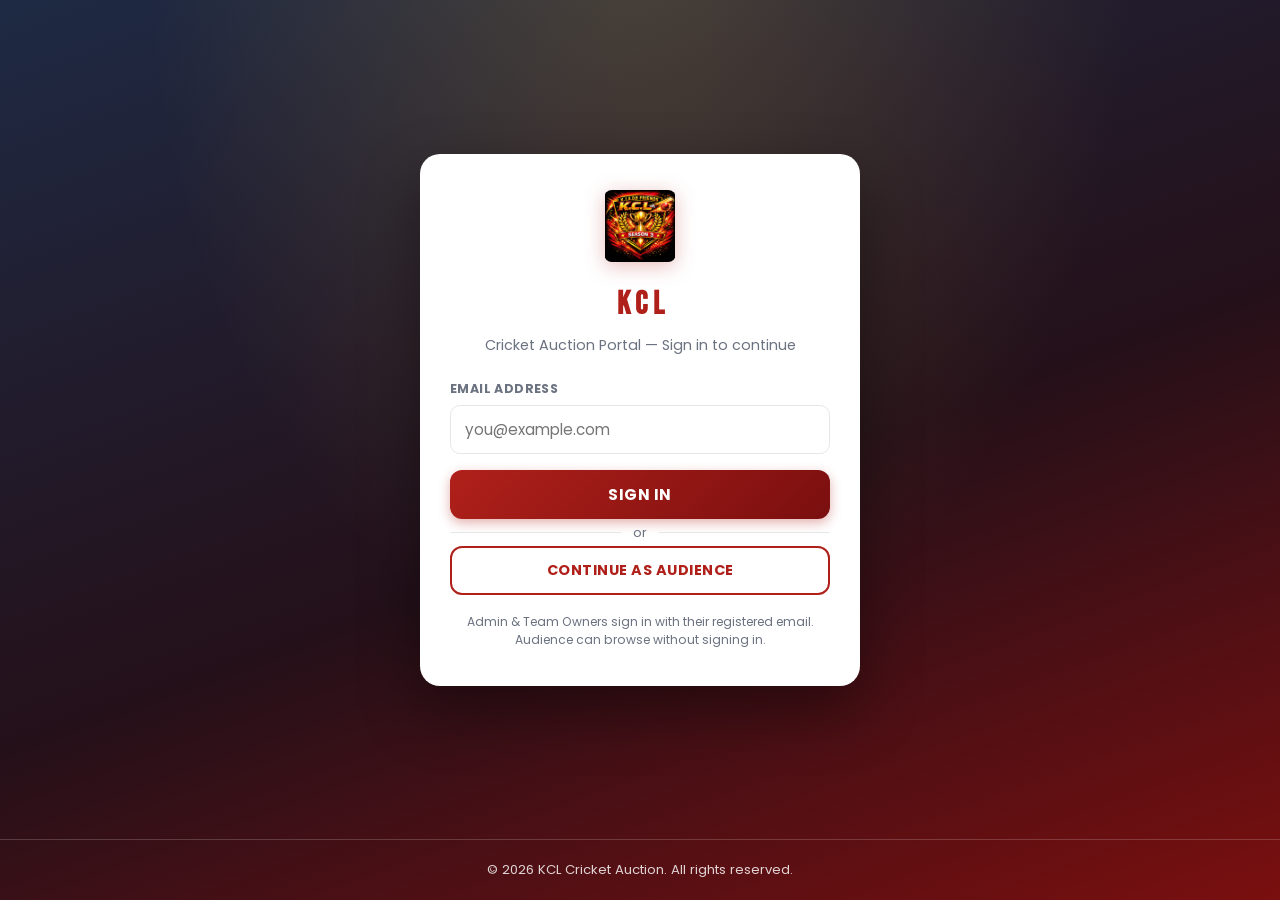
<file: index.html>
<!DOCTYPE html>
<html lang="en">
<head>
  <meta charset="UTF-8" />
  <meta name="viewport" content="width=device-width, initial-scale=1.0" />
  <title>KCL — Cricket Auction</title>
  <link rel="preconnect" href="https://fonts.googleapis.com" />
  <link rel="preconnect" href="https://fonts.gstatic.com" crossorigin />
  <link rel="preconnect" href="https://cdn.jsdelivr.net" />
  <link rel="preconnect" href="https://oaznjrsrkrxnsvqdrsxb.supabase.co" crossorigin />
  <link href="https://fonts.googleapis.com/css2?family=Bebas+Neue&family=Poppins:wght@400;600;700;800&display=swap" rel="stylesheet" media="print" onload="this.media='all'" />
  <noscript><link href="https://fonts.googleapis.com/css2?family=Bebas+Neue&family=Poppins:wght@400;600;700;800&display=swap" rel="stylesheet" /></noscript>
  <link rel="stylesheet" href="styles.css" />
  <script>try{var __s=JSON.parse(localStorage.getItem("kclwind_session")||"null");if(!__s||__s.role!=="owner")document.documentElement.classList.add("no-owner-links")}catch(e){document.documentElement.classList.add("no-owner-links")}</script>
</head>
<body>
  <header class="site-header">
    <div class="container header-inner">
      <a class="brand" href="index.html" style="text-decoration:none;color:inherit">
        <img class="brand-logo brand-logo-img" src="img/logo.jpeg" alt="KCL" />
        <div>
          <h1 class="brand-name">KCL</h1>
          <p class="brand-tag">Cricket Auction Portal</p>
        </div>
      </a>
      <nav class="nav">
        <a href="index.html" class="active">Home</a>
        <a href="tournament.html">Tournament</a>
        <a href="auction.html">Auction</a>
        <a href="matches.html">Matches</a>
        <a href="standings.html">Standings</a>
        <a href="my-auction.html">My Auction</a>
        <a href="teams.html">Teams</a>
        <a href="players.html">Players</a>
        <a href="links.html">Links</a>
        <a href="notes.html">Notes</a>
      </nav>
    </div>
  </header>

  <main class="container">
    <section class="hero">
      <div class="hero-badge">
        <svg viewBox="0 0 48 48" aria-hidden="true">
          <path d="M24 3 L42 9 V24 C42 34 34 41 24 45 C14 41 6 34 6 24 V9 Z" fill="#fff" opacity=".95"/>
          <path d="M15 13 Q21 20 15 27" fill="none" stroke="#B0201A" stroke-width="2.2" stroke-linecap="round"/>
          <path d="M33 13 Q27 20 33 27" fill="none" stroke="#B0201A" stroke-width="2.2" stroke-linecap="round"/>
          <circle cx="24" cy="19" r="4.5" fill="#B0201A"/>
          <path d="M24 25 L24 34 M19 30 L29 30" stroke="#F5C542" stroke-width="2.2" stroke-linecap="round"/>
        </svg>
      </div>
      <h2>KCL Cricket Auction</h2>
      <p class="hero-sub">Tournament · Auction · Teams · Players — all in one portal</p>
      <div class="hero-chips">
        <span class="chip">🏆 Auction Portal</span>
        <span class="chip live hidden" id="hero-live-chip">● Live Now</span>
      </div>
      <a href="live.html" class="btn btn-live view-auction-btn hidden">▶ View Live Auction</a>
    </section>

    <section class="page-grid">
      <a class="page-card" href="tournament.html">
        <h3>Tournament</h3>
        <p>Name, ground and match schedule.</p>
      </a>
      <a class="page-card" href="auction.html">
        <h3>Auction</h3>
        <p>Auction name and date &amp; time.</p>
      </a>
      <a class="page-card" href="matches.html">
        <h3>Matches</h3>
        <p>Fixtures, live scores and scorecards.</p>
      </a>
      <a class="page-card" href="standings.html">
        <h3>Standings</h3>
        <p>Points table, match awards and tournament leaders.</p>
      </a>
      <a class="page-card accent" href="my-tournament.html">
        <h3>My Tournament</h3>
        <p>Your team, captain and budget.</p>
      </a>
      <a class="page-card accent" href="my-auction.html">
        <h3>My Auction</h3>
        <p>Your auction team, purse and status.</p>
      </a>
      <a class="page-card" href="teams.html">
        <h3>Teams</h3>
        <p>All participating teams.</p>
      </a>
      <a class="page-card" href="players.html">
        <h3>Players</h3>
        <p>Player list with roles &amp; base prices.</p>
      </a>
      <a class="page-card accent" href="notes.html">
        <h3>My Notes</h3>
        <p>Private strategy notes for the auction.</p>
      </a>
      <a class="page-card" href="links.html">
        <h3>Important Links</h3>
        <p>Rules, streaming and other URLs.</p>
      </a>
    </section>
  </main>

  <footer class="site-footer">
    <div class="container">
      <p>© <span id="year"></span> KCL Cricket Auction. All rights reserved.</p>
    </div>
  </footer>

  <script src="app.js"></script>
</body>
</html>
</file>
<file: styles.css>
/* ============================================================
   KCL WIND — Cricket Auction Portal
   Modern mobile-first design system
   ============================================================ */

:root {
  --red: #B0201A;
  --red-dark: #7A0F0F;
  --maroon: #7A0F0F;
  --navy: #1E2A44;
  --gold: #F5C542;
  --ink: #1F2937;
  --muted: #6B7280;
  --line: #E5E7EB;
  --bg: #F5F6FA;
  --white: #FFFFFF;
  --green: #16A34A;
  --danger: #DC2626;
  --blue: #2F5BEA;
  --purple: #6D3FE0;
  --teal: #14B8A6;
  --orange: #F97316;
  --cyan: #0EA5E9;
  --radius: 16px;
  --shadow: 0 4px 14px rgba(0,0,0,.08);
  --font: "Poppins", "Segoe UI", system-ui, sans-serif;
  --font-display: "Bebas Neue", "Oswald", "Poppins", sans-serif;
}

* { box-sizing: border-box; margin: 0; padding: 0; }

body {
  font-family: var(--font);
  background: var(--bg);
  color: var(--ink);
  line-height: 1.5;
  -webkit-font-smoothing: antialiased;
}

h1, h2, h3, .brand-name, .section-head h2, .stage-name,
.hero h2, .login-title, .my-team-name {
  font-family: var(--font-display);
  letter-spacing: .5px;
}

.container { max-width: 960px; margin: 0 auto; padding: 0 16px; }
.hidden { display: none !important; }
/* Owner-only nav links hidden until role is known (prevents flash) */
html.no-owner-links a[href="my-tournament.html"],
html.no-owner-links a[href="my-auction.html"],
html.no-owner-links a[href="my-team.html"],
html.no-owner-links a[href="notes.html"] { display: none; }
html.no-owner-links .owner-only-section { display: none; }

/* ============ TOP APP BAR ============ */
.site-header {
  background: linear-gradient(135deg, var(--navy) 0%, var(--maroon) 100%);
  position: sticky; top: 0; z-index: 50;
  box-shadow: 0 4px 18px rgba(0,0,0,.25);
}
/* Header spans full width — no centered container */
.site-header .header-inner {
  max-width: none; margin: 0; padding-left: 20px; padding-right: 20px;
}
.header-inner {
  display: flex; align-items: center; justify-content: space-between;
  gap: 10px; padding-top: 10px; padding-bottom: 10px;
  width: 100%;
}
.header-inner > .brand { flex-shrink: 0; }
.header-inner > .nav {
  flex: 1; justify-content: center; min-width: 0;
  flex-wrap: nowrap; overflow-x: auto; scrollbar-width: none;
  gap: 6px;
}
.header-inner > .nav::-webkit-scrollbar { display: none; }
.header-user {
  display: flex; align-items: center; gap: 12px;
  margin-left: auto; flex-shrink: 0;
}
.brand { display: flex; align-items: center; gap: 10px; text-decoration: none; }
.brand-logo { width: 42px; height: 42px; flex-shrink: 0; filter: drop-shadow(0 2px 6px rgba(0,0,0,.3)); }
.brand-logo-img { object-fit: contain; border-radius: 8px; }
.brand-name {
  font-size: 1.3rem; color: #fff; line-height: 1;
  letter-spacing: 4px; margin-right: -4px;
}
.brand-tag {
  font-size: .62rem; color: rgba(255,255,255,.75); letter-spacing: 2px;
  text-transform: uppercase; font-weight: 600;
}
.nav {
  display: flex; gap: 2px; flex-wrap: wrap; align-items: center;
  overflow-x: auto; scrollbar-width: none;
}
.nav::-webkit-scrollbar { display: none; }
.nav a {
  text-decoration: none; color: rgba(255,255,255,.85);
  font-weight: 600; font-size: 13px; text-transform: uppercase; letter-spacing: .4px;
  padding: 6px 10px; border-radius: 8px; white-space: nowrap;
}
.nav a:hover { background: rgba(255,255,255,.12); color: #fff; }
.nav a.active {
  background: var(--red); color: #fff;
  box-shadow: 0 2px 8px rgba(176,32,26,.5);
}
.user-chip {
  font-size: .72rem; font-weight: 700; color: #fff;
  background: rgba(255,255,255,.15); border: 1px solid rgba(255,255,255,.3);
  padding: 5px 10px; border-radius: 999px; white-space: nowrap;
}
.logout-link {
  color: #FFD34D !important; text-decoration: none;
  font-weight: 700; font-size: .8rem; text-transform: uppercase; letter-spacing: .4px;
  padding: 8px 10px; border-radius: 8px; white-space: nowrap;
}
.logout-link:hover { background: rgba(255,211,77,.15) !important; }

/* ============ HERO BANNER ============ */
.hero {
  position: relative; overflow: hidden;
  background:
    radial-gradient(ellipse at 80% -20%, rgba(245,197,66,.25), transparent 55%),
    linear-gradient(135deg, var(--navy) 0%, #2A1A2E 55%, var(--maroon) 100%);
  border-radius: var(--radius);
  padding: 36px 24px; text-align: center; color: #fff;
  box-shadow: var(--shadow);
}
.hero::before {
  content: ""; position: absolute; inset: 0; opacity: .14;
  background-image:
    radial-gradient(circle at 15% 20%, #fff 0 2px, transparent 3px),
    radial-gradient(circle at 85% 30%, #fff 0 2px, transparent 3px),
    radial-gradient(circle at 50% 80%, #fff 0 2px, transparent 3px);
}
.hero-badge {
  width: 84px; height: 84px; margin: 0 auto 14px; position: relative;
  background: rgba(255,255,255,.1); border: 2px solid rgba(255,255,255,.35);
  border-radius: 50%; display: flex; align-items: center; justify-content: center;
  backdrop-filter: blur(4px);
}
.hero-badge svg { width: 56px; height: 56px; }
.hero h2 {
  font-size: clamp(1.9rem, 5vw, 2.8rem); color: #fff; margin-bottom: 6px;
  text-transform: uppercase;
}
.hero-sub { color: rgba(255,255,255,.8); font-size: .95rem; margin-bottom: 16px; }
.hero-chips { display: flex; gap: 8px; justify-content: center; flex-wrap: wrap; margin-bottom: 18px; }
.chip {
  background: rgba(255,255,255,.12); border: 1px solid rgba(255,255,255,.3);
  color: #fff; font-size: .75rem; font-weight: 700; padding: 5px 12px;
  border-radius: 999px; text-transform: uppercase; letter-spacing: .5px;
}
.chip.live { background: var(--green); border-color: var(--green); }

body:not(.login-body) {
  display: flex; flex-direction: column; min-height: 100vh;
}
body:not(.login-body) main { flex: 1; width: 100%; }

/* ============ PAGE GRID / CARDS ============ */
.page-title {
  font-family: var(--font-display); font-size: 2.1rem; letter-spacing: 1px;
  color: var(--navy); margin-bottom: -8px;
}
main { padding: 28px 0 56px; display: flex; flex-direction: column; gap: 20px; }
.page-grid {
  display: grid; grid-template-columns: repeat(auto-fill, minmax(200px, 1fr));
  gap: 14px; padding-bottom: 8px;
}
.page-card {
  display: block; background: var(--white); border-radius: var(--radius);
  padding: 20px 18px; text-decoration: none; color: var(--ink);
  box-shadow: var(--shadow); border: 1px solid rgba(0,0,0,.04);
  transition: transform .15s, box-shadow .15s;
  position: relative; overflow: hidden;
}
.page-card::before {
  content: ""; position: absolute; top: 0; left: 0; right: 0; height: 4px;
  background: linear-gradient(90deg, var(--red), var(--gold));
}
.page-card:hover { transform: translateY(-3px); box-shadow: 0 10px 24px rgba(0,0,0,.12); }
.page-card h3 {
  font-family: var(--font-display); font-size: 1.3rem; letter-spacing: 1px;
  color: var(--red); margin-bottom: 6px; text-transform: uppercase;
}
.page-card p { font-size: .82rem; color: var(--muted); }
.page-card.accent::before { background: linear-gradient(90deg, var(--purple), var(--cyan)); }
.page-card.accent h3 { color: var(--purple); }

.card {
  background: var(--white); border-radius: var(--radius);
  padding: 22px; box-shadow: var(--shadow); border: 1px solid rgba(0,0,0,.04);
}
.accent-card { border-top: 4px solid var(--red); }
.section-head {
  display: flex; align-items: center; justify-content: space-between;
  margin-bottom: 16px; gap: 12px; flex-wrap: wrap;
}
.section-head h2 {
  font-size: 1.5rem; color: var(--ink); text-transform: uppercase;
}
.accent-card .section-head h2 { color: var(--red); }

/* ============ STAT CARDS ============ */
.stat-grid {
  display: grid; grid-template-columns: repeat(2, 1fr); gap: 12px;
}
.stat-card {
  background: var(--white); border-radius: 14px; padding: 14px;
  box-shadow: var(--shadow); display: flex; align-items: center; gap: 12px;
}
.stat-icon {
  width: 44px; height: 44px; border-radius: 12px; flex-shrink: 0;
  display: flex; align-items: center; justify-content: center;
  color: #fff; font-size: 1.2rem;
}
.stat-label { font-size: .7rem; color: var(--muted); text-transform: uppercase;
  letter-spacing: .5px; font-weight: 700; }
.stat-value { font-size: 1.25rem; font-weight: 800; }
.stat-blue .stat-icon { background: var(--blue); } .stat-blue .stat-value { color: var(--blue); }
.stat-purple .stat-icon { background: var(--purple); } .stat-purple .stat-value { color: var(--purple); }
.stat-teal .stat-icon { background: var(--teal); } .stat-teal .stat-value { color: var(--teal); }
.stat-orange .stat-icon { background: var(--orange); } .stat-orange .stat-value { color: var(--orange); }
.stat-red .stat-icon { background: var(--red); } .stat-red .stat-value { color: var(--red); }
.stat-cyan .stat-icon { background: var(--cyan); } .stat-cyan .stat-value { color: var(--cyan); }

/* ============ TABS & CHIPS ============ */
.tabs {
  display: flex; gap: 4px; overflow-x: auto; scrollbar-width: none;
  border-bottom: 2px solid var(--line); padding-bottom: 0;
}
.tabs::-webkit-scrollbar { display: none; }
.tab-btn {
  background: none; border: none; cursor: pointer;
  font-family: var(--font); font-size: .82rem; font-weight: 700;
  text-transform: uppercase; letter-spacing: .5px; color: var(--muted);
  padding: 10px 14px; border-bottom: 3px solid transparent; white-space: nowrap;
}
.tab-btn.active { color: var(--red); border-bottom-color: var(--red); }
.chip-row { display: flex; gap: 8px; flex-wrap: wrap; }
.filter-chip {
  border: 1.5px solid var(--line); background: var(--white); color: var(--muted);
  font-family: var(--font); font-size: .78rem; font-weight: 700;
  padding: 6px 14px; border-radius: 999px; cursor: pointer;
}
.filter-chip.active { background: var(--red); border-color: var(--red); color: #fff; }

/* ============ DETAIL GRID ============ */
.detail-grid {
  display: grid; grid-template-columns: repeat(auto-fit, minmax(200px, 1fr));
  gap: 12px;
}
.detail {
  background: var(--bg); border: 1px solid var(--line);
  border-radius: 12px; padding: 14px 16px;
}
.detail .label {
  display: block; font-size: .7rem; text-transform: uppercase;
  letter-spacing: .6px; color: var(--muted); margin-bottom: 4px; font-weight: 700;
}
.detail .value { font-size: 1.05rem; font-weight: 700; }

/* ============ BUTTONS ============ */
.btn {
  display: inline-flex; align-items: center; justify-content: center; gap: 6px;
  text-decoration: none; border: none; border-radius: 12px;
  padding: 11px 18px; font-family: var(--font);
  font-size: .85rem; font-weight: 700; text-transform: uppercase; letter-spacing: .5px;
  cursor: pointer; transition: background .15s, transform .05s, box-shadow .15s;
}
.btn:active { transform: scale(.97); }
.btn-primary {
  background: linear-gradient(135deg, var(--red), var(--red-dark));
  color: #fff; box-shadow: 0 4px 12px rgba(176,32,26,.35);
}
.btn-primary:hover { box-shadow: 0 6px 18px rgba(176,32,26,.45); }
.btn-edit { background: #FEF2F2; color: var(--red); }
.btn-edit:hover { background: #FEE2E2; }
.btn-cancel { background: #F3F4F6; color: var(--ink); }
.btn-cancel:hover { background: #E5E7EB; }
.btn-danger { background: #FEE2E2; color: var(--danger); padding: 7px 11px; font-size: .75rem; }
.btn-danger:hover { background: #FECACA; }
.btn-live { background: var(--green); color: #fff; }
.btn-live:hover { background: #15803D; }
.btn-end { background: #fff; color: var(--danger); border: 2px solid var(--danger); }
.btn-end:hover { background: #FEF2F2; }
.btn-secondary-green { background: #fff; color: var(--green); border: 2px solid var(--green); }
.btn-secondary-red { background: #fff; color: var(--red); border: 2px solid var(--red); }
.btn-secondary-teal { background: #fff; color: var(--teal); border: 2px solid var(--teal); }
.btn-secondary-blue { background: #fff; color: var(--blue); border: 2px solid var(--blue); }

/* Floating action button */
.fab {
  position: fixed; right: 18px; bottom: 18px; z-index: 60;
  width: 56px; height: 56px; border-radius: 50%; border: none;
  background: linear-gradient(135deg, var(--red), var(--red-dark));
  color: #fff; font-size: 1.6rem; font-weight: 700; cursor: pointer;
  box-shadow: 0 8px 22px rgba(176,32,26,.45);
  display: flex; align-items: center; justify-content: center;
  transition: transform .15s;
}
.fab:hover { transform: scale(1.08); }

/* Sticky bottom action bar (auction page) */
.bottom-bar {
  position: sticky; bottom: 0; z-index: 40;
  display: flex; gap: 10px; padding: 12px 0;
  background: linear-gradient(transparent, var(--bg) 30%);
}
.bottom-bar .btn { flex: 1; padding: 14px; font-size: .95rem; }

/* ============ FORMS ============ */
.edit-form {
  display: flex; flex-direction: column; gap: 14px; margin-top: 8px;
}
.edit-form label {
  font-size: .8rem; font-weight: 700; color: var(--muted);
  text-transform: uppercase; letter-spacing: .4px;
  display: flex; flex-direction: column; gap: 6px;
}
.edit-form input, .edit-form select, .edit-form textarea {
  padding: 12px 14px; border: 1.5px solid var(--line); border-radius: 10px;
  font-size: .95rem; font-family: var(--font); background: var(--white);
  width: 100%; color: var(--ink); transition: border-color .15s, box-shadow .15s;
}
.edit-form input:focus, .edit-form select:focus, .edit-form textarea:focus {
  outline: none; border-color: var(--red);
  box-shadow: 0 0 0 3px rgba(176,32,26,.12);
}
.edit-form textarea { resize: vertical; min-height: 90px; }
.notes-hint { color: var(--muted); font-size: .85rem; margin: -8px 0 14px; }
.note-text { white-space: pre-wrap; word-break: break-word; }
.form-actions { display: flex; gap: 10px; }
.form-actions .btn-primary { flex: 1; padding: 13px; }
.player-move-dialog {
  width: min(420px, calc(100% - 32px)); border: 0; border-radius: 16px;
  padding: 22px; box-shadow: 0 16px 48px rgba(0,0,0,.24);
}
.player-move-dialog::backdrop { background: rgba(15,23,42,.5); }
.player-move-dialog p { margin: 0 0 20px; font-weight: 600; }

/* Role picker — circular icon buttons */
.role-select-hidden { display: none; }
.role-picker { display: flex; gap: 10px; flex-wrap: wrap; }
.role-btn {
  flex: 1; min-width: 70px; display: flex; flex-direction: column;
  align-items: center; gap: 4px; padding: 10px 6px;
  background: var(--white); border: 2px solid var(--line); border-radius: 14px;
  font-family: var(--font); font-size: .68rem; font-weight: 700;
  color: var(--muted); cursor: pointer; transition: all .15s;
}
.role-btn .role-ico { font-size: 1.3rem; }
.role-btn:hover { border-color: var(--red); color: var(--red); }
.role-btn.active {
  background: var(--red); border-color: var(--red); color: #fff;
  box-shadow: 0 4px 12px rgba(176,32,26,.35);
}

/* ============ ITEM LISTS ============ */
.item-list { display: flex; flex-direction: column; gap: 10px; }
.item {
  display: flex; align-items: center; justify-content: space-between;
  gap: 12px; padding: 14px 16px;
  border: 1px solid var(--line); border-radius: 14px; background: var(--white);
  box-shadow: 0 1px 4px rgba(0,0,0,.04);
}
.item .item-main { flex: 1; min-width: 0; }
.item .item-title { font-weight: 700; font-size: .98rem; }
.item .item-sub { font-size: .8rem; color: var(--muted); margin-top: 2px; }
.item .item-actions { display: flex; gap: 6px; flex-shrink: 0; }
/* Clickable match cards — whole card opens the scorecard */
.match-item { cursor: pointer; transition: box-shadow .15s ease, transform .15s ease, border-color .15s ease; }
.match-item:hover { transform: translateY(-2px); box-shadow: 0 6px 18px rgba(0,0,0,.10); border-color: #F3C6C4; }
.match-item:active { transform: translateY(0); }
.match-item:focus-visible { outline: 2px solid var(--red); outline-offset: 2px; }
.empty-state {
  text-align: center; color: var(--muted); padding: 32px 0; font-size: .95rem;
}
.empty-state .empty-emoji { font-size: 2.4rem; display: block; margin-bottom: 8px; }
.badge {
  display: inline-block; background: #FEF2F2; color: var(--red);
  font-size: .7rem; font-weight: 700; padding: 3px 10px; border-radius: 999px;
  text-transform: uppercase; letter-spacing: .4px;
}
.link-item a { color: var(--red); font-weight: 600; text-decoration: none; word-break: break-all; }
.link-item a:hover { text-decoration: underline; }

/* ============ LIVE AUCTION CONTROLS ============ */
.auction-controls {
  display: flex; align-items: center; gap: 12px; flex-wrap: wrap;
  margin: 18px 0 4px;
}
.live-badge {
  background: var(--green); color: #fff; font-weight: 800; font-size: .8rem;
  padding: 6px 14px; border-radius: 999px; letter-spacing: .5px;
  text-transform: uppercase;
  animation: pulse 1.4s ease-in-out infinite;
}
@keyframes pulse { 0%,100% { opacity: 1; } 50% { opacity: .55; } }

/* ============ PLAYER PHOTOS ============ */
.player-thumb {
  width: 52px; height: 52px; border-radius: 50%; object-fit: cover;
  border: 2.5px solid var(--red); flex-shrink: 0;
  box-shadow: 0 2px 8px rgba(176,32,26,.2);
}
.player-thumb-empty {
  display: flex; align-items: center; justify-content: center;
  background: linear-gradient(135deg, #FEF2F2, #FEE2E2); font-size: 1.3rem;
}
.photo-preview {
  width: 90px; height: 90px; border-radius: 14px; object-fit: cover;
  border: 2px solid var(--red); align-self: flex-start;
}

/* ============ AUCTION STAGE (LIVE) ============ */
.auction-overlay {
  position: fixed; inset: 0; z-index: 100;
  background:
    radial-gradient(ellipse at 50% -10%, rgba(245,197,66,.18), transparent 55%),
    linear-gradient(160deg, var(--navy) 0%, #241019 55%, var(--maroon) 100%);
  display: flex; align-items: center; justify-content: center;
  padding: 20px;
}
.auction-stage {
  position: relative;
  background: rgba(255,255,255,.06);
  border: 1px solid rgba(255,255,255,.14);
  backdrop-filter: blur(10px);
  border-radius: 24px;
  width: 100%; max-width: 1080px; padding: 26px 24px;
  text-align: center; color: #fff;
  box-shadow: 0 30px 70px rgba(0,0,0,.5);
  max-height: 94vh; overflow-y: auto;
}
.stage-layout {
  display: grid; grid-template-columns: 1fr 36%; gap: 20px;
  align-items: start; text-align: left;
}
.stage-main { text-align: center; min-width: 0; }
.stage-main .stage-top { justify-content: center; }
.stage-main .stage-details { align-items: center; }
.stage-top {
  display: flex; align-items: center; justify-content: space-between;
  margin-bottom: 16px; gap: 8px; flex-wrap: wrap;
}
.stage-counter { font-size: .82rem; font-weight: 700; color: rgba(255,255,255,.7); }
.ao-myteam {
  font-size: .82rem; font-weight: 800; color: #fff;
  background: linear-gradient(135deg, var(--red), var(--red-dark));
  padding: 6px 14px; border-radius: 999px; white-space: nowrap;
  box-shadow: 0 4px 12px rgba(176,32,26,.5);
}
.player-photo-wrap { display: flex; justify-content: center; margin-bottom: 14px; }
.player-photo {
  width: min(220px, 55vw); height: min(220px, 55vw); border-radius: 50%;
  object-fit: cover;
  border: 5px solid var(--gold);
  box-shadow: 0 0 0 8px rgba(245,197,66,.25), 0 0 40px rgba(245,197,66,.35),
    0 12px 30px rgba(0,0,0,.4);
}
.stage-name {
  font-size: clamp(1.8rem, 6vw, 2.4rem); color: #fff; margin-bottom: 10px;
  text-transform: uppercase;
}
.stage-details {
  margin-bottom: 22px; display: flex; flex-direction: column;
  align-items: center; gap: 8px;
}
.stage-price {
  display: inline-block; font-size: 1.05rem; font-weight: 800; color: #1F2937;
  background: linear-gradient(135deg, var(--gold), #E8A90C);
  padding: 7px 20px; border-radius: 999px;
  box-shadow: 0 4px 14px rgba(245,197,66,.4);
}
.stage-team { font-size: .9rem; color: rgba(255,255,255,.75); font-weight: 600; }
.stage-actions { display: flex; gap: 12px; justify-content: center; flex-wrap: wrap; }
.btn-sold {
  background: var(--green); color: #fff; font-size: 1.05rem;
  padding: 14px 36px; border-radius: 14px;
  box-shadow: 0 6px 18px rgba(22,163,74,.45);
}
.btn-sold:hover { background: #15803D; }
.btn-unsold {
  background: rgba(255,255,255,.12); color: #fff; font-size: 1rem;
  padding: 13px 28px; border-radius: 14px;
  border: 1.5px solid rgba(255,255,255,.4);
}
.btn-unsold:hover { background: rgba(255,255,255,.2); }
.team-picker {
  display: flex; align-items: center; gap: 10px; justify-content: center;
  margin-top: 16px; flex-wrap: wrap;
}
.team-picker label { font-weight: 700; color: #fff; font-size: .9rem; }
.team-picker select, .ao-price-input {
  padding: 11px 12px; border: 1.5px solid rgba(255,255,255,.3);
  border-radius: 10px; font-size: .95rem; font-family: var(--font);
  background: rgba(255,255,255,.1); color: #fff; min-width: 170px;
}
.team-picker select option { color: var(--ink); }
.ao-price-input { width: 110px; }
.price-error {
  width: 100%; color: #FCA5A5; font-size: .8rem; font-weight: 700;
  text-align: center; margin-top: 4px;
}

/* ============ TEAM SQUAD PANEL ============ */
.squad-panel {
  background: rgba(255,255,255,.07);
  border: 1px solid rgba(255,255,255,.14);
  border-radius: 18px; padding: 14px;
  display: flex; flex-direction: column; min-height: 320px;
}
.squad-head {
  display: flex; align-items: center; justify-content: space-between;
  gap: 10px; margin-bottom: 10px;
}
.squad-title {
  font-family: var(--font-display); font-size: 1.15rem;
  letter-spacing: 1px; color: #fff; text-transform: uppercase;
}
.squad-team-select {
  padding: 8px 10px; border-radius: 10px; font-size: .85rem;
  font-family: var(--font); font-weight: 700; color: var(--ink);
  background: rgba(255,255,255,.95); border: none; max-width: 160px;
}
.squad-table-wrap {
  flex: 1; overflow-y: auto; max-height: 46vh;
  border: 1px solid rgba(255,255,255,.12); border-radius: 12px;
}
.squad-table { width: 100%; border-collapse: collapse; font-size: 1rem; }
.squad-table thead th {
  position: sticky; top: 0; z-index: 2;
  background: rgba(30,42,68,.95); color: var(--gold);
  font-size: .72rem; text-transform: uppercase; letter-spacing: .6px;
  padding: 10px 12px; text-align: left;
}
.squad-table td {
  padding: 9px 12px; color: #fff; border-top: 1px solid rgba(255,255,255,.1);
  font-weight: 600;
}
.squad-table td:first-child { color: rgba(255,255,255,.55); width: 34px; text-align: center; }
.squad-table td.squad-type {
  color: var(--gold); font-size: .78rem; font-weight: 800;
  text-transform: uppercase; letter-spacing: .5px; white-space: nowrap;
}
.squad-table td:last-child { text-align: right; color: var(--gold); white-space: nowrap; }
.squad-table tbody tr.row-new { animation: row-flash 1.6s ease; }
@keyframes row-flash {
  0% { background: rgba(22,163,74,.55); }
  100% { background: transparent; }
}
.squad-empty { text-align: center !important; color: rgba(255,255,255,.5) !important; }
.squad-foot {
  display: flex; justify-content: space-between; gap: 10px; flex-wrap: wrap;
  margin-top: 10px; padding-top: 10px;
  border-top: 1px solid rgba(255,255,255,.15);
  font-size: .85rem; font-weight: 800; color: #fff;
}
.squad-foot span:last-child { color: var(--gold); }
.unsold-row {
  display: flex; align-items: center; justify-content: space-between;
  gap: 10px; padding: 9px 6px; border-bottom: 1px solid rgba(255,255,255,.15);
  font-weight: 600; color: #fff;
}
.unsold-row .badge { background: rgba(255,255,255,.15); color: #fff; }
.confetti-layer {
  position: absolute; inset: 0; overflow: hidden; pointer-events: none;
  border-radius: 24px;
}
.confetti-piece {
  position: absolute; top: -14px; width: 10px; height: 14px;
  animation: confetti-fall 1.3s ease-in forwards;
}
@keyframes confetti-fall {
  to { transform: translateY(105vh) rotate(720deg); opacity: .5; }
}

/* Viewer exit / rejoin — local only, never touches auction state */
.exit-auction-btn {
  position: fixed; top: 14px; right: 14px; z-index: 310;
  padding: 7px 14px; border-radius: 999px; border: none; cursor: pointer;
  background: rgba(255,255,255,.14); color: #fff; font-weight: 700; font-size: .8rem;
  backdrop-filter: blur(6px); transition: background .2s;
}
.exit-auction-btn:hover { background: rgba(255,255,255,.28); }
.rejoin-btn {
  position: fixed; bottom: 20px; right: 20px; z-index: 310;
  padding: 10px 18px; border-radius: 999px; border: none; cursor: pointer;
  background: var(--red); color: #fff; font-weight: 800; font-size: .85rem;
  box-shadow: 0 8px 24px rgba(176,32,26,.45);
}

/* Viewer/admin toast — fixed top-center of viewport, slides down */
.ao-message {
  position: fixed; top: 16px; left: 50%; transform: translateX(-50%) translateY(-140%);
  padding: 14px 30px; border-radius: 999px; font-weight: 800; font-size: 1.15rem;
  opacity: 0; transition: opacity .25s, transform .3s ease; pointer-events: none; z-index: 300;
  white-space: nowrap; max-width: 90%; overflow: hidden; text-overflow: ellipsis;
  box-shadow: 0 10px 30px rgba(0,0,0,.4); text-transform: uppercase; letter-spacing: .5px;
}
.ao-message.show { opacity: 1; transform: translateX(-50%) translateY(0); }
.ao-message.sold { background: var(--green); color: #fff; animation: msg-pop .4s ease; }
.ao-message.unsold { background: #F59E0B; color: #fff; animation: msg-pop .4s ease; }
.ao-message.skip { background: #6B7280; color: #fff; }
.ao-message.done { background: var(--red); color: #fff; animation: msg-pop .4s ease; }
@keyframes msg-pop {
  0% { transform: translateX(-50%) scale(.6); }
  60% { transform: translateX(-50%) scale(1.08); }
  100% { transform: translateX(-50%) scale(1); }
}

/* Captain / Icon letter badges */
.role-tag {
  font-size: .62rem; font-weight: 800; letter-spacing: .5px;
  padding: 2px 6px; border-radius: 6px; margin-left: 4px;
  vertical-align: middle; text-transform: uppercase;
}
.role-captain { background: var(--green); color: #fff; }
.role-icon { background: #F59E0B; color: #fff; }


/* Numbered player list — last number = total count */
#players-list { counter-reset: plnum; }
#players-list > .item::before {
  counter-increment: plnum; content: counter(plnum);
  flex-shrink: 0; width: 26px; height: 26px; border-radius: 50%;
  background: var(--navy); color: #fff; font-weight: 800; font-size: .8rem;
  display: flex; align-items: center; justify-content: center;
  margin-right: 10px;
}

/* ============ CLICKABLE TEAM SQUAD ============ */
.item.has-squad { flex-wrap: wrap; cursor: pointer; }
.team-name-toggle, .item.has-squad .squad-hint { cursor: pointer; }
.squad-hint {
  font-size: .68rem; font-weight: 700; color: var(--muted);
  border: 1px solid var(--line); border-radius: 999px; padding: 2px 8px;
  margin-left: 6px; vertical-align: middle; text-transform: uppercase;
}
.item.expanded .squad-hint { color: var(--red); border-color: var(--red); }
.team-squad.hidden, .team-squad {
  display: none; width: 100%; margin-top: 10px;
  border-top: 1px dashed var(--line); padding-top: 10px;
  flex-direction: column; gap: 6px;
}
.item.expanded .team-squad, .item.expanded .team-squad.hidden { display: flex; }
.squad-row {
  display: flex; align-items: center; gap: 10px;
  padding: 7px 10px; border-radius: 10px; background: var(--bg);
}
.squad-number { min-width: 22px; color: var(--muted); font-size: .8rem; font-weight: 700; }
.squad-name { font-weight: 700; flex: 1; font-size: .9rem; }
.squad-price { font-size: .8rem; color: var(--muted); font-weight: 700; }
.squad-empty { font-size: .85rem; color: var(--muted); padding: 6px 8px; }

/* ============ MY TEAM PAGE ============ */
.my-team-card {
  display: flex; align-items: center; gap: 18px; padding: 8px 4px;
}
.team-icon {
  width: 64px; height: 64px; border-radius: 50%; flex-shrink: 0;
  background: linear-gradient(135deg, var(--red), var(--red-dark));
  color: #fff; font-size: 1.7rem; font-weight: 900;
  display: flex; align-items: center; justify-content: center;
  box-shadow: 0 4px 14px rgba(176,32,26,.35);
  border: 3px solid var(--gold);
}
.my-team-owner { font-size: .85rem; color: var(--muted); font-weight: 600; }
.my-team-name {
  font-size: 1.5rem; font-weight: 400; color: var(--red); text-transform: uppercase;
}
.my-team-purse {
  margin-top: 6px; font-size: .85rem; font-weight: 700; color: var(--green);
}
.my-team-info { flex: 1; min-width: 0; }
.captain-photo {
  width: 60px; height: 60px; border-radius: 50%; flex-shrink: 0;
  object-fit: cover; border: 3px solid var(--red);
}
.captain-photo-empty {
  background: var(--red); color: #fff; font-size: 1.5rem; font-weight: 900;
  display: flex; align-items: center; justify-content: center;
}
.team-logo { object-fit: cover; }
.team-logo-sm {
  width: 28px; height: 28px; border-radius: 8px; object-fit: cover;
  vertical-align: middle; margin-right: 6px;
}
.icon-player-line {
  display: flex; align-items: center; gap: 8px;
  font-size: .9rem; font-weight: 700; color: var(--ink);
}
.icon-player-photo {
  width: 34px; height: 34px; border-radius: 50%; object-fit: cover;
  border: 2px solid var(--red);
}
.icon-player-photo-empty {
  background: var(--bg); color: var(--red); display: inline-flex;
  align-items: center; justify-content: center; font-size: 1rem;
}
.player-num {
  width: 26px; height: 26px; border-radius: 50%; flex-shrink: 0;
  background: linear-gradient(135deg, var(--red), var(--red-dark));
  color: #fff; font-weight: 800; font-size: .85rem;
  display: flex; align-items: center; justify-content: center;
}

/* ============ MATCHES / SCORECARD ============ */
.match-status { text-transform: capitalize; }
.match-status.live { background: var(--green); color: #fff; }
.match-status.done { background: var(--navy); color: #fff; }
.vs { color: var(--muted); font-weight: 600; margin: 0 4px; }
.score-line, .result-line { font-weight: 700; }
/* Result text ("Team A won by …") in green — .item .item-sub sets a muted colour
   with higher specificity, so match that specificity to win the cascade. */
.item .result-line { color: var(--green); }
.match-header { margin-bottom: 16px; }
.match-teams { font-family: 'Bebas Neue', sans-serif; font-size: 1.9rem; letter-spacing: 1px; }
.innings-card {
  border: 1px solid var(--line); border-radius: 14px; padding: 14px 16px;
  margin-bottom: 14px; background: var(--white);
}
.innings-head { display: flex; flex-wrap: wrap; gap: 8px; align-items: center; margin-bottom: 10px; }
.pad-score-head { flex-direction: column; align-items: stretch; gap: 10px; padding-bottom: 12px; border-bottom: 1px solid var(--line); margin-bottom: 14px; }
.pad-score-head .pad-score-main { justify-content: space-between; }
.innings-tables { display: flex; flex-direction: column; gap: 12px; }
.innings-table-card {
  border: 1px solid var(--line); border-radius: 12px; padding: 12px 14px;
  background: #FAFBFD;
}
.innings-table-title { font-size: .8rem; font-weight: 800; color: var(--muted); text-transform: uppercase; letter-spacing: .5px; margin-bottom: 8px; }
.innings-locked {
  text-align: center; color: var(--muted); font-size: .82rem; font-weight: 600;
  padding: 10px; border: 1px dashed var(--line); border-radius: 12px;
}
.toss-panel {
  margin-top: 16px; border: 1px solid var(--line); border-radius: 16px;
  padding: 16px; display: flex; flex-direction: column; gap: 12px;
  background: var(--white); box-shadow: 0 2px 10px rgba(11,22,40,.06);
}
.toss-grid { display: grid; grid-template-columns: 1fr 1fr; gap: 12px; }
@media (max-width: 600px) { .toss-grid { grid-template-columns: 1fr; } }
@media (max-width: 640px) { .score-tables { grid-template-columns: 1fr; } }
.score-table { width: 100%; border-collapse: collapse; font-size: .85rem; }
.score-table th { text-align: left; color: var(--muted); font-size: .7rem; text-transform: uppercase; padding: 4px 6px; border-bottom: 1px solid var(--line); }
.score-table td { padding: 5px 6px; border-bottom: 1px solid #f0f0f0; }
.overs-log { margin-top: 12px; display: flex; flex-direction: column; gap: 6px; }
/* ---- Scoring panel cards ---- */
.innings-entry { display: flex; flex-direction: column; gap: 16px; margin-top: 14px; padding: 14px; background: #F7F8FA; border-radius: 14px; }
.pad {
  background: var(--white); border: 1px solid var(--line); border-radius: 16px;
  padding: 16px; box-shadow: 0 2px 10px rgba(11,22,40,.06);
}
.pad-label {
  display: block; font-size: 12px; font-weight: 800; color: #6B7280;
  text-transform: uppercase; letter-spacing: .5px; margin-bottom: 8px;
  user-select: none;
}
.pad-score-main { display: flex; align-items: baseline; gap: 12px; flex-wrap: wrap; }
.pad-team { font-weight: 800; color: var(--navy); font-size: 1rem; }
.pad-bigscore { font-family: 'Bebas Neue', sans-serif; font-size: 2.4rem; line-height: 1; color: var(--navy); }
.pad-bigscore-wkts { color: var(--red); }
.pad-overs { color: var(--muted); font-weight: 600; }
.pad-chips { display: flex; gap: 8px; margin-top: 10px; flex-wrap: wrap; }
.pad-chip {
  font-size: .75rem; font-weight: 700; padding: 4px 10px; border-radius: 999px;
  background: #EEF1F6; color: var(--navy);
}
.pad-chip-target { background: #FEF3C7; color: #92400E; }
.pad-target-big {
  font-size: 1.15rem; font-weight: 800; color: #15803D;
  background: #DCFCE7; border: 1.5px solid #22C55E;
  padding: 6px 16px; border-radius: 12px;
}
.pad-chip-extras { background: #EDE9FE; color: #5B21B6; }
.pad-label-sub { font-weight: 600; text-transform: none; letter-spacing: 0; color: #9CA3AF; }
.pad-grid { display: grid; grid-template-columns: 1fr 1fr; gap: 16px; }
.pad-grid .pad-extras { grid-column: 1 / -1; }
.pad-grid .wicket-details { grid-column: 1 / -1; }
.extra-pad { display: flex; flex-wrap: wrap; gap: 8px; }
.extra-pill {
  min-height: 44px; padding: 0 14px; border-radius: 999px; cursor: pointer;
  border: 1px solid var(--line); background: #fff; color: var(--navy);
  font: inherit; font-size: .82rem; font-weight: 700;
  transition: background .15s ease, transform .08s ease;
}
.extra-pill:active { transform: scale(.95); }
.extra-pill.extra-declared { border-style: dashed; border-color: #8B5CF6; color: #6D28D9; background: #F5F3FF; }
/* No Ball "+"/"−" stepper — tap No Ball to arm, +/− to adjust runs, ✓ to record */
.nb-pill { display: inline-flex; align-items: center; gap: 6px; padding: 0 10px; }
.nb-pill .nb-main { border: none; background: none; font: inherit; font-size: .82rem; font-weight: 700; color: var(--navy); cursor: pointer; padding: 0; }
.nb-pill .nb-minus, .nb-pill .nb-plus, .nb-pill .nb-ok, .nb-pill .nb-count { display: none; }
.nb-pill.armed .nb-minus, .nb-pill.armed .nb-plus, .nb-pill.armed .nb-ok, .nb-pill.armed .nb-count { display: inline-flex; }
.nb-pill .nb-minus, .nb-pill .nb-plus, .nb-pill .nb-ok { width: 26px; height: 26px; border: none; border-radius: 50%; align-items: center; justify-content: center; font-weight: 800; line-height: 1; cursor: pointer; }
.nb-pill .nb-minus { background: var(--muted); color: #fff; font-size: 1rem; }
.nb-pill .nb-plus { background: var(--navy); color: #fff; font-size: 1rem; }
.nb-pill .nb-ok { background: var(--green); color: #fff; font-size: .78rem; }
.nb-pill .nb-count { min-width: 16px; text-align: center; font-weight: 800; color: var(--navy); }
.nb-pill.armed { border-color: var(--navy); }
.rh-label { margin-top: 14px; }
.rh-row { display: grid; grid-template-columns: 1fr 1fr auto; gap: 10px; align-items: center; }
.rh-confirm { min-height: 44px; padding: 0 18px; border-radius: 10px; border: none; cursor: pointer; font: inherit; font-weight: 800; font-size: .85rem; white-space: nowrap; }
.rh-list { margin-top: 8px; font-size: .78rem; color: var(--muted); font-weight: 600; }
.retired-tag { font-size: .68rem; font-weight: 800; color: #B45309; background: #FEF3C7; border-radius: 6px; padding: 1px 6px; margin-left: 4px; }
.ball.ex-wide { background: #F59E0B; color: #fff; }
.ball.ex-noball { background: #8B5CF6; color: #fff; }
.ball.ex-bye { background: #DBEAFE; color: #1D4ED8; }
.ball.ex-legbye { background: #D1FAE5; color: #047857; }
.ball.ex-widebye { background: #F59E0B; color: #fff; }

/* Players card */
.pad-players { display: grid; grid-template-columns: 1fr 1fr auto 1fr; gap: 12px; align-items: end; }
.strike-line { grid-column: 1 / -1; font-size: .85rem; color: var(--muted); font-weight: 600; }
.strike-line b { color: var(--navy); }
.pad-players .pad-label { margin-bottom: 6px; }
.pad-select {
  width: 100%; height: 44px; padding: 0 12px; border: 1px solid var(--line);
  border-radius: 8px; font: inherit; font-size: .9rem; color: var(--navy);
  background: #fff url("data:image/svg+xml,%3Csvg xmlns='http://www.w3.org/2000/svg' width='12' height='8'%3E%3Cpath d='M1 1l5 5 5-5' stroke='%236B7280' stroke-width='2' fill='none' stroke-linecap='round'/%3E%3C/svg%3E") no-repeat right 12px center;
  appearance: none; -webkit-appearance: none; cursor: pointer;
}
.pad-select:focus { outline: none; border-color: var(--red); box-shadow: 0 0 0 3px rgba(200,16,46,.12); }
.pad-select:disabled, .swap-btn:disabled { background: #F3F4F6; color: var(--muted); cursor: not-allowed; border-color: #E5E7EB; }
.pad-input {
  width: 100%; height: 44px; padding: 0 12px; border: 1px solid var(--line);
  border-radius: 8px; font: inherit; font-size: .9rem; color: var(--navy); box-sizing: border-box;
}
.pad-input:focus { outline: none; border-color: var(--red); box-shadow: 0 0 0 3px rgba(200,16,46,.12); }
.swap-btn {
  width: 44px; height: 44px; border-radius: 10px; border: 1px solid var(--line);
  background: #F3F4F6; color: var(--navy); font-size: 1.2rem; cursor: pointer;
  display: flex; align-items: center; justify-content: center; transition: transform .15s ease;
}
.swap-btn:active { transform: rotate(180deg); }
.add-players-btn { grid-column: 1 / -1; width: 100%; }

/* Runs card */
.run-pad { display: flex; flex-wrap: wrap; gap: 10px; }
.run-btn {
  width: 52px; height: 52px; border-radius: 50%; border: none;
  background: var(--navy); color: #fff; font-size: 1.15rem; font-weight: 800;
  cursor: pointer; transition: transform .08s ease, background .15s ease;
}
.run-btn:active { transform: scale(.9); background: var(--red); }

/* Wicket pills */
.wicket-pad { display: flex; flex-wrap: wrap; gap: 8px; }
.wicket-pill {
  min-height: 44px; padding: 0 18px; border-radius: 999px; border: none;
  background: #8B5CF6; color: #fff; font-size: .85rem; font-weight: 700;
  cursor: pointer; transition: background .15s ease, transform .08s ease;
}
.wicket-pill:active { transform: scale(.95); }
.wicket-pill.selected { background: var(--red); }

/* Wicket details panel */
.wicket-details { border-color: #F3C6CE; background: #FFF8F9; }
.wd-chip {
  display: inline-block; font-size: .75rem; font-weight: 800; color: var(--red);
  background: #FDECEE; border: 1px solid #F3C6CE; border-radius: 999px;
  padding: 4px 12px; margin-bottom: 12px; user-select: none;
}
.wd-grid { display: grid; grid-template-columns: 1fr 1fr; gap: 12px; }
.wd-runout { grid-column: 1 / -1; display: grid; grid-template-columns: 1fr 1fr; gap: 12px; }
.wd-actions { display: flex; justify-content: flex-end; gap: 12px; margin-top: 14px; }
.btn-outline {
  min-height: 44px; padding: 0 20px; border-radius: 10px; cursor: pointer;
  border: 1px solid var(--line); background: #fff; color: var(--navy);
  font: inherit; font-weight: 700; font-size: .9rem;
}
.btn-outline:hover { border-color: var(--navy); }
.btn-solid-red {
  min-height: 44px; padding: 0 20px; border-radius: 10px; border: none; cursor: pointer;
  background: var(--red); color: #fff; font: inherit; font-weight: 800; font-size: .9rem;
}
.btn-solid-red:hover { background: var(--red-dark); }

/* Over history */
.over-row { display: flex; align-items: center; gap: 6px; flex-wrap: wrap; padding: 4px 0; }
.over-row.over-current { background: #FFF7ED; border-radius: 10px; padding: 6px 8px; margin: 0 -8px; }
.over-num { font-size: .72rem; font-weight: 700; color: var(--muted); width: 52px; flex-shrink: 0; user-select: none; }
.ball {
  display: inline-flex; align-items: center; justify-content: center;
  width: 36px; height: 36px; border-radius: 10px;
  background: #EEF1F6; font-size: .85rem; font-weight: 700; color: var(--navy);
}
.ball.wicket { background: var(--red); color: #fff; }
.ball.wide { background: #F59E0B; color: #fff; }
.ball.noball { background: #8B5CF6; color: #fff; }
.ball.b4 { background: #DBEAFE; color: #1D4ED8; }
.ball.b6 { background: #D1FAE5; color: #047857; }

/* No text-selection highlight on controls */
.pad label, .pad button, .pad select, .pad input { user-select: none; }
.pad input { user-select: text; }

@media (max-width: 600px) {
  .pad-players { grid-template-columns: 1fr; }
  .pad-grid { grid-template-columns: 1fr; }
  .swap-btn { margin: 0 auto; }
  .wd-grid, .wd-runout { grid-template-columns: 1fr; }
  .rh-row { grid-template-columns: 1fr; }
  .run-pad { gap: 8px; }
  .run-btn { width: 48px; height: 48px; font-size: 1.05rem; }
  .wicket-pad { flex-wrap: nowrap; overflow-x: auto; padding-bottom: 4px; }
  .wicket-pill { flex-shrink: 0; }
}

.match-controls { display: flex; gap: 10px; margin-top: 16px; justify-content: flex-end; }
.super-over-pad { margin-top: 16px; text-align: center; }
.super-over-pad .btn { min-width: 240px; }
.super-over-divider { display: flex; align-items: center; gap: 14px; margin: 28px 0 16px; }
.super-over-divider-line { flex: 1; height: 2px; background: linear-gradient(90deg, transparent, #C8102E, transparent); }
.super-over-divider-text { font-weight: 800; font-size: .85rem; letter-spacing: .12em; color: var(--red); white-space: nowrap; }

/* ============ FOOTER ============ */
.site-footer {
  border-top: 1px solid var(--line); background: var(--white);
  padding: 20px 0; text-align: center; color: var(--muted); font-size: .82rem;
}

/* ============ LOGIN ============ */
.login-body {
  min-height: 100vh; display: flex; flex-direction: column;
  background:
    radial-gradient(ellipse at 50% -10%, rgba(245,197,66,.2), transparent 55%),
    linear-gradient(160deg, var(--navy) 0%, #241019 55%, var(--maroon) 100%);
  padding: 24px;
}
.login-wrap {
  width: 100%; max-width: 440px; flex: 1;
  display: flex; align-items: center; justify-content: center;
}
.login-card {
  background: var(--white); border-radius: 20px;
  padding: 36px 30px; box-shadow: 0 24px 60px rgba(0,0,0,.4);
  text-align: center;
}
.login-logo {
  width: 72px; height: 72px; margin-bottom: 12px;
  filter: drop-shadow(0 4px 10px rgba(176,32,26,.3));
}
.login-title {
  font-size: 2rem; color: var(--red); text-transform: uppercase;
  letter-spacing: 6px; margin-right: -6px;
}
.login-sub { color: var(--muted); font-size: .9rem; margin: 6px 0 24px; }
.login-form { display: flex; flex-direction: column; gap: 16px; text-align: left; }
.login-divider {
  display: flex; align-items: center; gap: 12px; margin: 4px 0;
  color: var(--muted); font-size: .8rem;
}
.login-divider::before, .login-divider::after {
  content: ""; flex: 1; height: 1px; background: var(--line);
}
.btn-guest {
  width: 100%; padding: 12px; font-size: .9rem;
  background: var(--white); color: var(--red);
  border: 2px solid var(--red); border-radius: 12px;
  font-weight: 700; cursor: pointer; text-transform: uppercase; letter-spacing: .5px;
}
.btn-guest:hover { background: #FEF2F2; }
.login-label {
  font-size: .78rem; font-weight: 700; color: var(--muted);
  text-transform: uppercase; letter-spacing: .4px;
  display: flex; flex-direction: column; gap: 6px;
}
.login-label input {
  padding: 12px 14px; border: 1.5px solid var(--line); border-radius: 10px;
  font-size: .95rem; font-family: var(--font);
}
.login-label input:focus { outline: none; border-color: var(--red); box-shadow: 0 0 0 3px rgba(176,32,26,.12); }
.login-error { color: var(--danger); font-size: .85rem; font-weight: 600; margin: 0; }
.login-btn { width: 100%; padding: 13px; font-size: .95rem; }
.login-hint { margin-top: 18px; font-size: .76rem; color: var(--muted); }

/* Desktop only — phone layout (≤600px) stays on the rules above */
@media (min-width: 601px) {
  .login-body { padding: 0; }
  .login-body .login-wrap {
    width: 100%;
    max-width: none;
    flex: 1;
    min-height: calc(100vh - 61px);
    display: flex;
    align-items: center;
    justify-content: center;
    padding: 0;
    margin: 0;
  }
  .login-body .login-card {
    width: 100%;
    max-width: 440px;
    margin: 0 auto;
  }
  .login-body .site-footer {
    width: 100%;
    margin: 0;
    background: transparent;
    color: rgba(255,255,255,.82);
    border-top-color: rgba(255,255,255,.18);
  }
  .login-body .site-footer .container > :first-child { margin-top: 0; }
}

/* ============ APP TOAST ============ */
.app-toast {
  position: fixed; top: 56px; left: 50%; transform: translateX(-50%) translateY(-20px);
  background: var(--ink); color: #fff; font-weight: 700; font-size: .9rem;
  padding: 12px 22px; border-radius: 999px; box-shadow: 0 10px 30px rgba(0,0,0,.35);
  opacity: 0; pointer-events: none; transition: opacity .25s, transform .25s;
  z-index: 400; max-width: 90%; text-align: center;
}
.app-toast.show { opacity: 1; transform: translateX(-50%) translateY(0); }

/* Match result banner — attached to top of scorecard */
.result-banner {
  background: #15803D;
  color: #fff; font-weight: 800; font-size: .95rem; letter-spacing: .02em;
  padding: 12px 20px; border-radius: 12px; text-align: center;
  margin-bottom: 16px; box-shadow: 0 6px 18px rgba(21,128,61,.25);
}
.motm-line {
  background: linear-gradient(135deg, #F59E0B, #D97706);
  color: #fff; font-weight: 700; font-size: .9rem;
  padding: 10px 20px; border-radius: 12px; text-align: center;
  margin-bottom: 16px; box-shadow: 0 6px 18px rgba(217,119,6,.25);
}
.motm-line b { font-weight: 800; }
.motm-why { font-weight: 600; opacity: .9; }
.motm-team { font-weight: 600; opacity: .85; }

/* ============ STANDINGS ============ */
.standings-tabs { display: flex; gap: 8px; margin-bottom: 16px; }
.standings-tab {
  flex: 1; padding: 10px 8px; border: none; border-radius: 10px; cursor: pointer;
  font-family: var(--font); font-weight: 700; font-size: .88rem;
  background: var(--white); color: var(--muted); border: 1.5px solid var(--line);
  white-space: nowrap;
}
.standings-tab.active { background: var(--red); color: #fff; border-color: var(--red); }
.standings-table { width: 100%; min-width: 560px; }
#bat-table, #bowl-table, #allround-table, #icon-table { overflow-x: auto; }
.standings-table td:first-child { color: var(--muted); font-weight: 700; }
#bat-table td:nth-child(2), #bowl-table td:nth-child(2), #allround-table td:nth-child(2), #icon-table td:nth-child(2) { color: var(--ink); }
.cap-c {
  display: inline-block; width: 16px; height: 16px; line-height: 16px;
  text-align: center; background: var(--navy); color: #fff;
  border-radius: 50%; font-size: .62rem; font-weight: 800;
  margin-right: 4px; vertical-align: 1px;
}
.tbl-avatar { width: 26px; height: 26px; border-radius: 50%; object-fit: cover; vertical-align: middle; margin-right: 6px; }
.tbl-logo { width: 24px; height: 24px; border-radius: 6px; object-fit: contain; vertical-align: middle; margin-right: 6px; }
.motm-badge .tbl-avatar { width: 22px; height: 22px; }
.motm-match-link { color: inherit; text-decoration: none; }
.motm-match-link:hover { border-color: #F3C6C4; box-shadow: 0 6px 18px rgba(0,0,0,.10); }
.nrr-pos { color: #15803D; font-weight: 700; }
/* Leaderboard player cell — avatar beside a stacked name + team block */
.player-cell { display: flex; align-items: center; gap: 10px; }
.player-info { display: flex; flex-direction: column; justify-content: center; line-height: 1.2; min-width: 0; }
.player-name-row { display: flex; align-items: center; gap: 6px; font-weight: 600; }
.player-cell .tbl-avatar { flex-shrink: 0; margin-right: 0; }
.player-name-row .cap-c { margin-right: 0; }
.player-team { font-size: 12px; color: #6B7280; margin-top: 2px; }
/* Dismissal line on the scorecard batting card */
.how-out { display: block; font-size: .72rem; font-weight: 600; color: var(--muted); margin-top: 1px; }
.nrr-neg { color: var(--danger); font-weight: 700; }
.motm-badge {
  background: linear-gradient(135deg, #F59E0B, #D97706); color: #fff;
  font-weight: 700; font-size: .82rem; padding: 8px 16px; border-radius: 999px;
  white-space: nowrap;
}

/* ============ RESPONSIVE ============ */
@media (min-width: 640px) {
  .stat-grid { grid-template-columns: repeat(3, 1fr); }
  .page-grid { grid-template-columns: repeat(3, 1fr); }
}
@media (min-width: 900px) {
  .page-grid { grid-template-columns: repeat(4, 1fr); }
}
@media (max-width: 900px) {
  .stage-layout { grid-template-columns: 1fr; }
  .squad-panel { min-height: 0; }
  .squad-table-wrap { max-height: 40vh; }
}
@media (min-width: 1200px) {
  .squad-table { font-size: 1.15rem; }
  .squad-table td { padding: 12px 14px; }
  .squad-foot { font-size: 1rem; }
}
@media (max-width: 900px) {
  .header-inner { flex-wrap: wrap; }
  .header-inner > .nav {
    order: 3; width: 100%; flex: none;
    justify-content: flex-start; overflow-x: auto;
  }
}
@media (min-width: 1200px) {
  main { padding-top: 32px; }
}
@media (max-width: 600px) {
  main { padding-top: 16px; }
}
@media (max-width: 560px) {
  .item { flex-direction: column; align-items: flex-start; }
  .item .item-actions { width: 100%; }
  .stat-grid { grid-template-columns: repeat(2, 1fr); }
  .my-team-card { flex-wrap: wrap; }
}
.hero,
main > :first-child,
.container > :first-child {
  margin-top: 28px;
}
/* ============ MINI BALL BUTTON ANIMATIONS ============ */
/* ball inside run/extra/wicket buttons — flies up & fades on click */
.run-btn { position: relative; overflow: visible; }
.extra-pill { position: relative; overflow: visible; }
.wicket-pill { position: relative; overflow: visible; }
.btn-ball {
  position: absolute; left: 50%; bottom: 7px; width: 10px; height: 10px;
  margin-left: -5px; border-radius: 50%; pointer-events: none; z-index: 60;
  background: radial-gradient(circle at 35% 30%, #f87171, #dc2626 70%);
  box-shadow: 0 0 3px rgba(0,0,0,.4);
}
.btn-ball::after {
  content: ""; position: absolute; left: 1px; right: 1px; top: 50%; height: 1px;
  background: rgba(255,255,255,.85); transform: rotate(-18deg);
}
.btn-ball.sm { width: 8px; height: 8px; margin-left: -4px; bottom: 5px; }
.decl-dot { width: 7px; height: 7px; border-radius: 50%; background: #8B5CF6; display: inline-block; margin-left: 5px; }

/* .ball-fly variants — ball launches upward out of the button and fades */
.btn-ball.fly { animation: ballFly .95s ease-out forwards; }
.btn-ball.fly-dot { animation-name: ballFlyDot; animation-duration: .7s; }
.btn-ball.fly-four { animation-name: ballFlyFour; }
.btn-ball.fly-four::before {
  content: ""; position: absolute; right: 105%; top: 50%; width: 16px; height: 2px;
  background: linear-gradient(90deg, transparent, rgba(220,38,38,.7));
}
.btn-ball.fly-six { animation-name: ballFlySix; animation-duration: 1.1s; }
.btn-ball.fly-fade { animation-name: ballFade; animation-duration: .5s; }
@keyframes ballFly { 0%{transform:translateY(0) scale(1);opacity:1} 100%{transform:translateY(-72px) scale(.6);opacity:0} }
@keyframes ballFlyDot { 0%{transform:translateY(0);opacity:1} 100%{transform:translateY(-30px);opacity:0} }
@keyframes ballFlyFour { 0%{transform:translate(0,0);opacity:1} 100%{transform:translate(40px,-50px) scale(.6);opacity:0} }
@keyframes ballFlySix { 0%{transform:translate(0,0) scale(1);opacity:1} 45%{transform:translate(-8px,-60px) scale(1.15)} 100%{transform:translate(6px,-110px) scale(.55);opacity:0} }
@keyframes ballFade { from{opacity:1} to{opacity:0} }

/* border flashes still fire when the ball is recorded */
.run-btn.anim-r4 { animation: btnFlashBlue .8s ease-out; }
.run-btn.anim-r6 { animation: btnGlowGold .9s ease-out; }
@keyframes btnFlashBlue { 0%,100%{box-shadow:none} 40%{box-shadow:0 0 0 3px #60A5FA, 0 0 14px #60A5FA} }
@keyframes btnGlowGold { 0%,100%{box-shadow:none} 40%{box-shadow:0 0 0 3px #FBBF24, 0 0 16px #F59E0B} }

/* badge ball paths (small pill badge) */
@keyframes cDot { 0%{transform:translateY(4px);opacity:1} 70%{transform:translateY(-2px)} 100%{transform:translateY(-2px);opacity:0} }
@keyframes cRun1 { 0%{transform:translateY(5px)} 100%{transform:translateY(-9px)} }
@keyframes cRun2 { 0%{transform:translateY(5px)} 25%{transform:translateY(-9px)} 50%{transform:translateY(5px)} 75%{transform:translateY(-9px)} 100%{transform:translateY(-9px)} }
@keyframes cRun3 { 0%{transform:translateY(5px)} 20%{transform:translateY(-9px)} 40%{transform:translateY(5px)} 60%{transform:translateY(-9px)} 80%{transform:translateY(5px)} 100%{transform:translateY(-9px)} }
@keyframes cFour { 0%{transform:translate(-8px,5px) scaleX(1)} 40%{transform:translate(0,1px) scaleX(1.8)} 100%{transform:translate(9px,-7px) scaleX(1)} }
@keyframes cSix { 0%{transform:translate(-8px,6px) scale(1)} 45%{transform:translate(0,-11px) scale(1.5)} 100%{transform:translate(7px,-8px) scale(.9)} }
@keyframes cWide { 0%{transform:translate(0,0)} 100%{transform:translate(8px,-3px)} }
@keyframes cNB { 0%{transform:translateY(4px)} 100%{transform:translateY(-8px)} }

/* wicket pill icons */
.wicket-pill { display: inline-flex; align-items: center; gap: 6px; }
.wicon { width: 24px; height: 18px; flex-shrink: 0; }
.wicon .wstumps rect { fill: #fff; }
.wicon .wbails rect { fill: #fff; }
.wicon .wball { fill: #F87171; }
.wicon .wglove { fill: #fff; }
.wicon .wflash { fill: #EF4444; }
.wicket-pill.anim-w-bowled .wstumps { animation: tiltStumps .6s ease-out; transform-box: fill-box; transform-origin: bottom center; }
.wicket-pill.anim-w-bowled .wbails { animation: bailFlyIco .6s ease-out; }
.wicket-pill.anim-w-bowled .wball { animation: ballDropIco .6s ease-in; }
.wicket-pill.anim-w-stumped .wbails { animation: bailPop .6s ease-out; }
.wicket-pill.anim-w-stumped .wglove { animation: glovePulse .6s ease-out; }
.wicket-pill.anim-w-run-out .wball { animation: throwIn .7s ease-out; }
.wicket-pill.anim-w-run-out .wbails { animation: bailFlyIco .6s .1s ease-out; }
.wicket-pill.anim-w-caught .wball { animation: catchArc .9s ease-out; }
.wicket-pill.anim-w-caught .wglove { animation: glovePulse .7s .2s ease-out; }
.wicket-pill.anim-w-other .wflash { animation: flashBlink .7s ease-out; }
@keyframes tiltStumps { 0%{transform:rotate(0)} 100%{transform:rotate(12deg)} }
@keyframes bailFlyIco { 0%{transform:translate(0,0) rotate(0);opacity:1} 100%{transform:translate(6px,-9px) rotate(45deg);opacity:0} }
@keyframes bailPop { 0%{transform:translateY(0)} 40%{transform:translateY(-4px)} 100%{transform:translateY(0)} }
@keyframes ballDropIco { 0%{transform:translateY(-8px)} 100%{transform:translateY(4px)} }
@keyframes throwIn { 0%{transform:translate(10px,-4px)} 100%{transform:translate(0,2px)} }
@keyframes catchArc { 0%{transform:translate(0,-8px)} 55%{transform:translate(3px,2px)} 100%{transform:translate(8px,7px) scale(.8)} }
@keyframes glovePulse { 0%,100%{transform:scale(1)} 50%{transform:scale(1.25)} }
@keyframes flashBlink { 0%,100%{opacity:1} 50%{opacity:.15} }

/* viewer badge */
.lb-badge {
  display: inline-flex; align-items: center; gap: 9px;
  background: rgba(255,255,255,.14); border: 1px solid rgba(255,255,255,.3);
  border-radius: 999px; padding: 7px 16px; margin-bottom: 12px;
  color: #fff; font-weight: 800; font-size: .95rem; backdrop-filter: blur(4px);
}
.lb-ball {
  width: 13px; height: 13px; border-radius: 50%; flex-shrink: 0;
  background: radial-gradient(circle at 35% 30%, #f87171, #dc2626 70%);
  position: relative;
}
.lb-ball::after { content:""; position:absolute; left:2px; right:2px; top:50%; height:1.2px; background:rgba(255,255,255,.85); transform:rotate(-18deg); }
.lb-badge .lb-text { font-family: 'Bebas Neue', sans-serif; font-size: 1.5rem; letter-spacing: .03em; }
.lb-badge .lb-text.four { color: #93C5FD; }
.lb-badge .lb-text.six { color: #FBBF24; }
.lb-badge .lb-text.wicket { color: #F87171; }
.lb-badge .lb-text.extra { color: #FBBF24; }
.lb-badge[data-anim]:not([data-anim=""]) .lb-ball { animation: cRun1 .8s ease-out; }
.lb-badge[data-anim="runs0"] .lb-ball { animation: cDot .9s ease-out; }
.lb-badge[data-anim="runs2"] .lb-ball { animation: cRun2 1.2s ease-out; }
.lb-badge[data-anim="runs3"] .lb-ball, .lb-badge[data-anim="runs5"] .lb-ball { animation: cRun3 1.5s ease-out; }
.lb-badge[data-anim="four"] .lb-ball { animation: cFour .8s ease-out; }
.lb-badge[data-anim="six"] .lb-ball { animation: cSix 1.1s ease-out; }
.lb-badge[data-anim="wide"] .lb-ball { animation: cWide .8s ease-out; }
.lb-badge[data-anim="noball"] .lb-ball { animation: cNB .8s ease-out; }
.lb-badge[data-anim="bye"] .lb-ball, .lb-badge[data-anim="legbye"] .lb-ball { animation: cRun1 .8s ease-out; }
.lb-badge[data-anim="static"] .lb-text { opacity: 1; }
.lb-badge[data-anim]:not([data-anim=""]):not([data-anim="static"]) .lb-text { animation: labelPopS 1.3s ease-out .15s forwards; }
@keyframes labelPopS { 0%{opacity:0;transform:scale(.6)} 20%{opacity:1;transform:scale(1.1)} 32%{transform:scale(1)} 80%{opacity:1} 100%{opacity:1} }

@media (prefers-reduced-motion: reduce) {
  .run-btn .btn-ball, .extra-pill .btn-ball, .wicket-pill .wicon *, .lb-badge .lb-ball, .lb-badge .lb-text { animation: none !important; }
  .btn-ball.fly { animation-name: ballFade !important; animation-duration: .5s !important; }
}

/* --- over history newest-ball pop --- */
.ball-pop { animation: ballPop .55s ease-out, chipFlash .55s ease-out; }
@keyframes ballPop { 0%{transform:scale(.6)} 60%{transform:scale(1.18)} 100%{transform:scale(1)} }
@keyframes chipFlash { 0%{box-shadow:0 0 0 3px rgba(255,255,255,.95)} 100%{box-shadow:none} }
.ball.b4.ball-pop { animation: ballPop .55s ease-out, chipFlashBlue .55s ease-out; }
.ball.b6.ball-pop { animation: ballPop .55s ease-out, chipFlashGold .55s ease-out; }
.ball.wicket.ball-pop { animation: ballPop .55s ease-out, chipFlashRed .55s ease-out; }
@keyframes chipFlashBlue { 0%{box-shadow:0 0 0 3px #60A5FA} 100%{box-shadow:none} }
@keyframes chipFlashGold { 0%{box-shadow:0 0 0 3px #FBBF24} 100%{box-shadow:none} }
@keyframes chipFlashRed { 0%{box-shadow:0 0 0 3px #EF4444} 100%{box-shadow:none} }

/* ============ FIXTURES + PLAYOFFS ============ */
/* Fixtures checklist */
.fixtures-list { display: flex; flex-direction: column; gap: 8px; }
.fixture-row {
  display: flex; align-items: center; gap: 10px;
  background: var(--bg); border: 1px solid var(--line); border-radius: 12px;
  padding: 8px 12px; flex-wrap: wrap;
}
.fixture-row.is-added { background: #F0FDF4; border-color: #BBF7D0; }
.fixture-row.is-clickable { cursor: pointer; }
.fixture-row.is-clickable:hover { background: #EFF6FF; border-color: #93C5FD; }
.fixture-row.is-clickable:focus-visible { outline: 2px solid #3B82F6; outline-offset: 2px; }
.fixture-num {
  flex-shrink: 0; width: 26px; height: 26px; line-height: 26px; text-align: center;
  background: var(--navy); color: #fff; border-radius: 50%; font-weight: 800; font-size: .8rem;
}
.fixture-teams { flex: 1; font-weight: 600; min-width: 140px; }
.fixture-status {
  font-size: .7rem; font-weight: 700; text-transform: uppercase; letter-spacing: .4px;
  padding: 3px 10px; border-radius: 999px; background: var(--line); color: var(--muted);
}
.fixture-status.fx-upcoming, .fixture-status.fx-planned { background: #E5E7EB; color: #4B5563; }
.fixture-status.fx-completed { background: #DCFCE7; color: #15803D; }
.fixture-status.fx-live { background: #FEE2E2; color: #B91C1C; }
.fixture-status.fx-live::before {
  content: ""; display: inline-block; width: 6px; height: 6px; margin: 0 5px 1px 0;
  border-radius: 50%; background: currentColor; animation: fixture-live-pulse 1.2s ease-in-out infinite;
}
.fixture-hint { margin-left: auto; color: var(--muted); font-size: .75rem; font-weight: 600; white-space: nowrap; }
.fixture-result { flex-basis: 100%; margin: -4px 0 2px 36px; color: #15803D; font-size: .82rem; font-weight: 600; }
.fixture-add { padding: 5px 14px; font-size: .78rem; }
.fx-per { display: block; margin-top: 2px; }
#fixtures-counter { text-align: right; line-height: 1.35; }
@keyframes fixture-live-pulse { 50% { opacity: .35; transform: scale(.8); } }

/* Stage badges on match cards */
.stage-badge { background: var(--navy); color: #fff; }
.stage-badge.stage-qualifier { background: var(--purple); }
.stage-badge.stage-semifinal { background: var(--cyan); }
.stage-badge.stage-final { background: linear-gradient(135deg, #F59E0B, #D97706); color: #fff; }

/* Points-table rank highlights + route tags */
.rank-tag {
  display: inline-block; margin-left: 6px; padding: 1px 8px; border-radius: 999px;
  font-size: .62rem; font-weight: 700; text-transform: uppercase; letter-spacing: .3px;
  vertical-align: 1px;
}
.rank-tag.rank-final { background: linear-gradient(135deg, #F59E0B, #D97706); color: #fff; }
.rank-tag.rank-semi { background: var(--cyan); color: #fff; }
.rank-tag.rank-qual { background: var(--purple); color: #fff; }
tr.rank-1 td { background: rgba(245,197,66,.14); }
tr.rank-2 td { background: rgba(14,165,233,.10); }
tr.rank-3 td, tr.rank-4 td { background: rgba(109,63,224,.08); }

/* Champion banner */
.champion-banner {
  margin: 16px 0 4px; padding: 14px 18px; border-radius: 14px;
  background: linear-gradient(135deg, #F59E0B, #B45309); color: #fff;
  font-size: 1.15rem; font-weight: 800; display: flex; flex-wrap: wrap;
  align-items: center; gap: 8px 18px;
  box-shadow: 0 6px 18px rgba(180,83,9,.35);
}
.champion-banner .champ-motm { font-size: .85rem; font-weight: 600; }
.champion-banner .motm-why { opacity: .9; }

/* Playoff bracket */
.bracket-head { margin-top: 22px; }
.bracket { display: flex; flex-direction: column; gap: 12px; }
.bracket-row { display: flex; align-items: stretch; gap: 8px; flex-wrap: wrap; }
.br-card {
  flex: 1; min-width: 180px; background: var(--white); border: 1px solid var(--line);
  border-radius: 14px; padding: 12px 14px; box-shadow: var(--shadow);
}
.br-label {
  display: flex; align-items: center; justify-content: space-between; gap: 8px;
  font-family: var(--font-display); text-transform: uppercase; letter-spacing: .5px;
  font-size: 1.1rem; margin-bottom: 8px;
}
.br-slot { padding: 6px 0; }
.br-team { font-weight: 700; }
.br-team.br-tbd { color: var(--muted); font-weight: 600; font-style: italic; }
.br-vs { color: var(--muted); font-size: .72rem; font-weight: 700; text-transform: uppercase; }
.br-arrow { display: flex; align-items: center; color: var(--muted); font-size: 1.4rem; font-weight: 800; }
.bracket-note { font-size: .8rem; color: var(--muted); }
/* "Playoffs will appear after all 10 league matches are completed (X / 10 done)." */
.bracket-pending { font-size: .88rem; text-align: center; padding: 14px 12px; }
@media (max-width: 640px) {
  .br-arrow { transform: rotate(90deg); align-self: center; }
  .bracket-row { flex-direction: column; }
}
</file>
